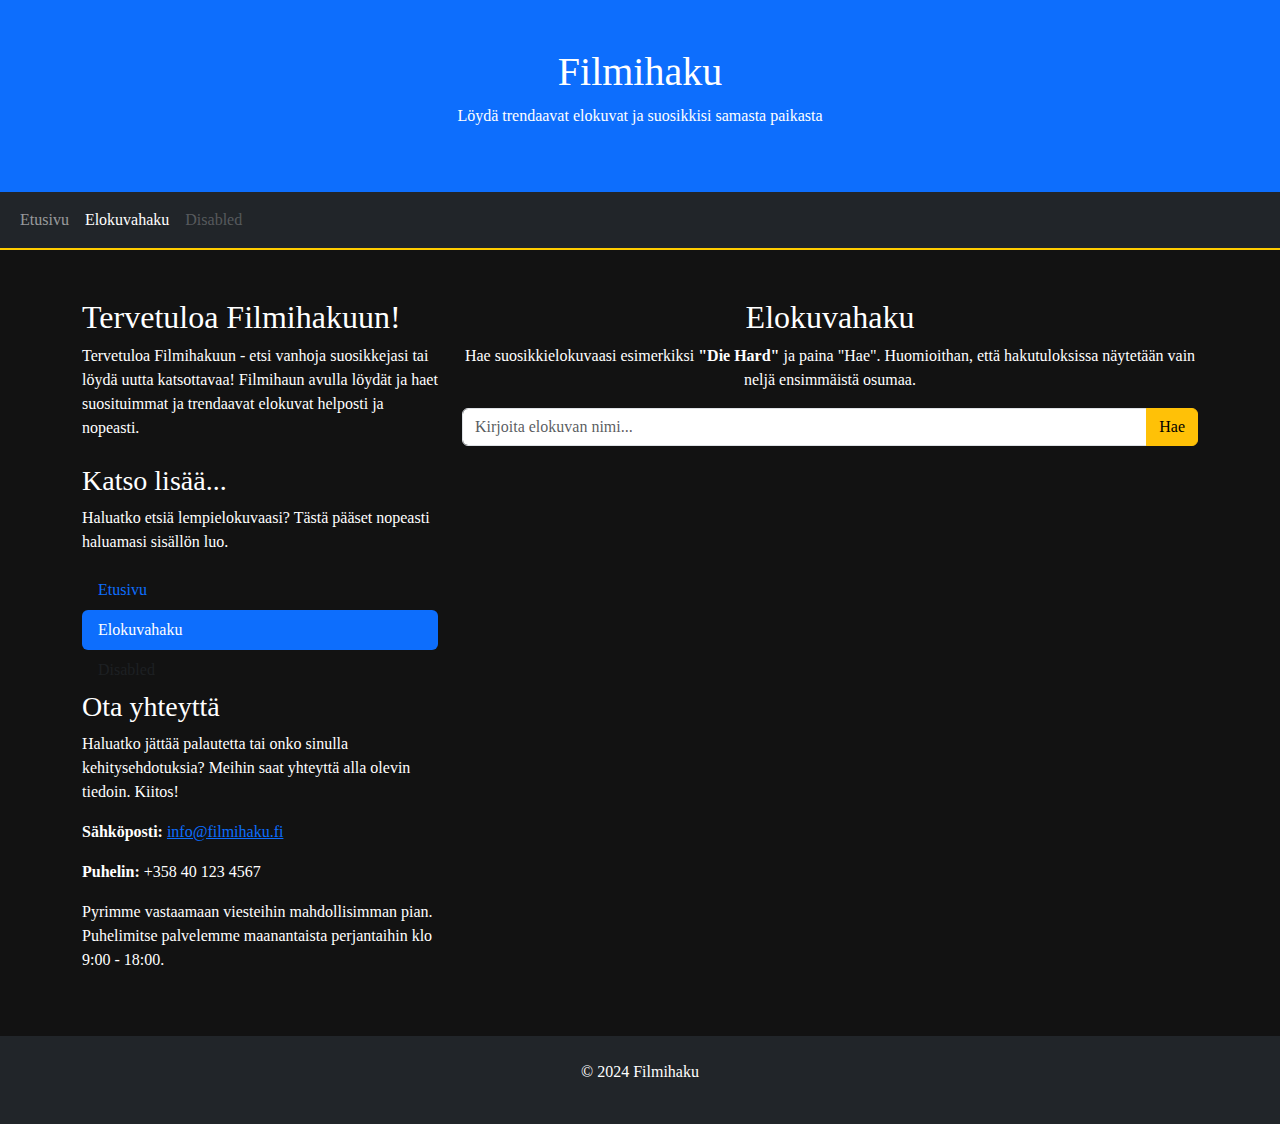
<file: elokuvahaku.html>
<!DOCTYPE html>
<html lang="fi">

<head>
    <!-- sivun otsikko -->
    <title>Filmihaku Bootstrap</title>
    <meta charset="utf-8">
    <meta name="viewport" content="width=device-width, initial-scale=1">

    <!-- bootstrapin css -->
    <link href="https://cdn.jsdelivr.net/npm/bootstrap@5.3.3/dist/css/bootstrap.min.css" rel="stylesheet">

    <!-- bootstrapin JS -->
    <script src="https://cdn.jsdelivr.net/npm/bootstrap@5.3.3/dist/js/bootstrap.bundle.min.js"></script>

    <!-- Oma css -->
    <link rel="stylesheet" href="styles.css">

    <!-- elokuvahaun JS -->
    <script src="elokuvahaku.js" defer></script>
</head>

<body>

    <!-- header -->
    <div class="p-5 bg-primary text-white text-center">
        <h1>Filmihaku</h1>
        <p>Löydä trendaavat elokuvat ja suosikkisi samasta paikasta</p>
    </div>

    <!-- navigaatio -->
    <nav class="navbar navbar-expand-sm bg-dark navbar-dark">
        <div class="container-fluid">
            <ul class="navbar-nav">
                <li class="nav-item">
                    <a class="nav-link" href="index.html">Etusivu</a>
                </li>
                <li class="nav-item">
                    <a class="nav-link active" href="elokuvahaku.html">Elokuvahaku</a>
                </li>
                <li class="nav-item">
                    <a class="nav-link disabled" href="#">Disabled</a> <!-- epäaktiivinen -->
                </li>
            </ul>
        </div>
    </nav>

    <!-- pääsisältö -->
    <div class="container mt-5">
        <div class="row">
          
            <!-- vas sarake -->
            <div class="col-sm-4">
                <h2>Tervetuloa Filmihakuun!</h2>
                <p>Tervetuloa Filmihakuun - etsi vanhoja suosikkejasi tai löydä uutta katsottavaa!
                    Filmihaun avulla löydät ja haet suosituimmat ja trendaavat elokuvat helposti ja nopeasti.
                </p>

                <h3 class="mt-4">Katso lisää...</h3>
                <p>Haluatko etsiä lempielokuvaasi? Tästä pääset nopeasti haluamasi sisällön luo.</p>

                <!-- navilista vas sarakkeessa -->
                <ul class="nav nav-pills flex-column">
                    <li class="nav-item">
                        <a class="nav-link" href="index.html">Etusivu</a>
                    </li>
                    <li class="nav-item">
                        <a class="nav-link active" href="elokuvahaku.html">Elokuvahaku</a>
                    </li>
                    <li class="nav-item">
                        <a class="nav-link disabled" href="#">Disabled</a>
                    </li>
                </ul>

                <!-- yhteystiedot -->
                <h3>Ota yhteyttä</h3>
                <p>Haluatko jättää palautetta tai onko sinulla kehitysehdotuksia? Meihin saat yhteyttä alla olevin tiedoin. Kiitos!</p>
                <p><strong>Sähköposti:</strong> <a href="mailto:info@filmihaku.fi">info@filmihaku.fi</a></p>
                <p><strong>Puhelin:</strong> +358 40 123 4567</p>
                <p>Pyrimme vastaamaan viesteihin mahdollisimman pian. Puhelimitse palvelemme maanantaista perjantaihin klo 9:00 - 18:00.</p>

                <!-- erotusviiva pienemmillä näytöillä -->
                <hr class="d-sm-none">
            </div>

            <!-- oik sarake: elokuvahaku -->
            <div class="col-sm-8">
                <h2 class="text-center text-white">Elokuvahaku</h2>
                <p class="text-center text-white">
                    Hae suosikkielokuvaasi esimerkiksi <strong>"Die Hard"</strong> ja paina "Hae".
                    Huomioithan, että hakutuloksissa näytetään vain neljä ensimmäistä osumaa.
                </p>

                <!-- hakukenttä ja hakupainike -->
                <div class="input-group mb-3">
                    <input type="text" id="searchInput" class="form-control" placeholder="Kirjoita elokuvan nimi...">
                    <button class="btn btn-warning" onclick="searchMovies()">Hae</button>
                </div>

                <!-- hakutulokset tulevat tähän -->
                <div id="movies" class="row mt-3"></div>
            </div>
        </div>
    </div>

    <!-- footer -->
    <div class="mt-5 p-4 bg-dark text-white text-center">
        <p>&copy; 2024 Filmihaku</p>
    </div>

</body>

</html>
</file>
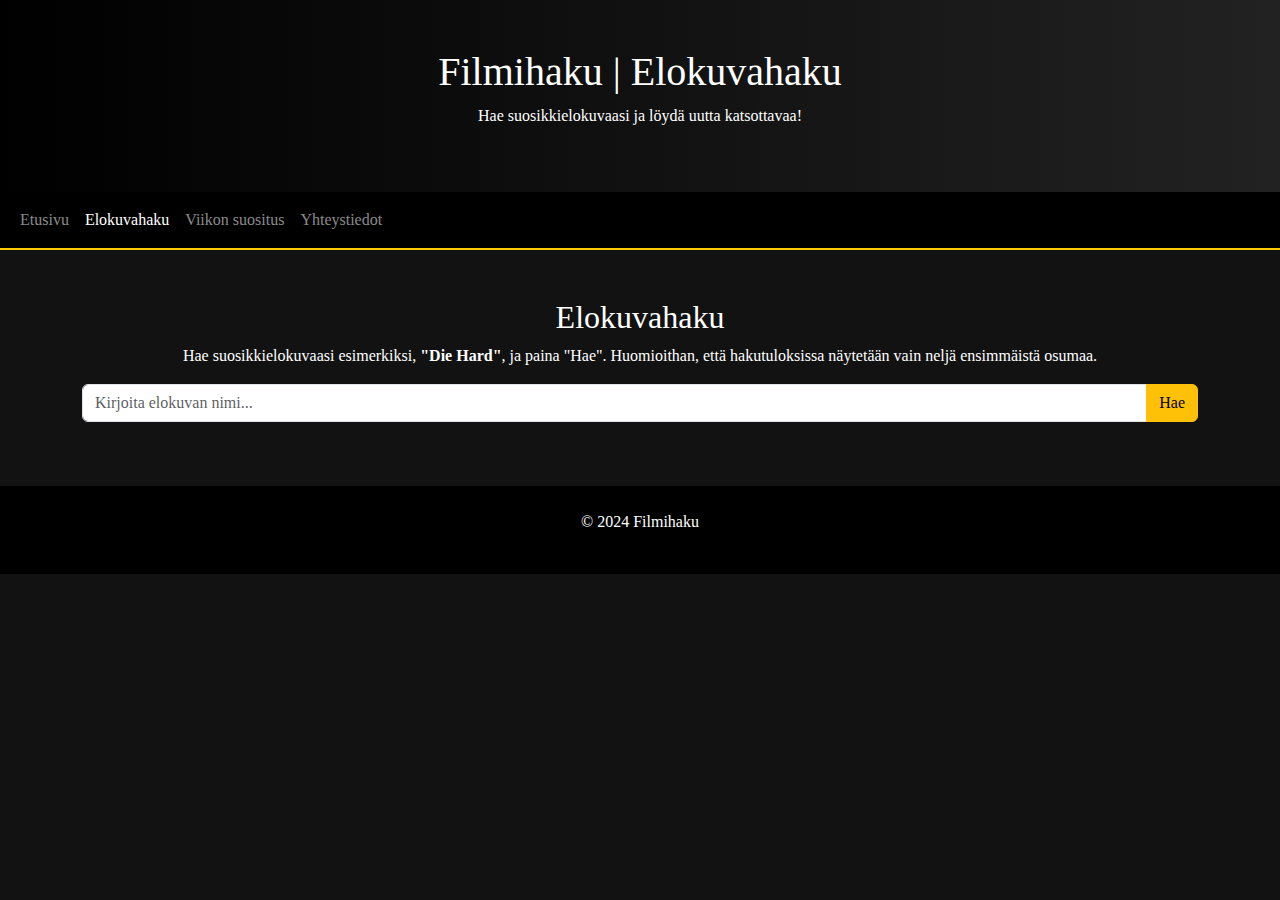
<file: elokuvat.html>
<!DOCTYPE html>
<html lang="fi">
<head>
  <meta charset="UTF-8">
  <meta name="viewport" content="width=device-width, initial-scale=1">
  <title>Elokuvahaku | Filmihaku</title>
  <link href="https://cdn.jsdelivr.net/npm/bootstrap@5.3.3/dist/css/bootstrap.min.css" rel="stylesheet">
  <link rel="stylesheet" href="styles.css">
  <script src="https://cdn.jsdelivr.net/npm/bootstrap@5.3.3/dist/js/bootstrap.bundle.min.js"></script>
  <script src="elokuvahaku.js"></script>  
</head>
<body>

<div class="p-5 text-white text-center header">
  <h1>Filmihaku | Elokuvahaku</h1>
  <p>Hae suosikkielokuvaasi ja löydä uutta katsottavaa!</p>
</div>

<nav class="navbar navbar-expand-sm navbar-dark bg-black">
  <div class="container-fluid">
    <ul class="navbar-nav">
      <li class="nav-item">
        <a class="nav-link" href="index.html">Etusivu</a>
      </li>
      <li class="nav-item">
        <a class="nav-link active" href="elokuvat.html">Elokuvahaku</a>
      </li>
      <li class="nav-item">
        <a class="nav-link" href="viikonsuositus.html">Viikon suositus</a>
      </li>
      <li class="nav-item">
        <a class="nav-link" href="#">Yhteystiedot</a>
      </li>
    </ul>
  </div>
</nav>

<div class="container mt-5">
    <h2 class="text-center text-white">Elokuvahaku</h2>
    <p class="text-center text-white">
      Hae suosikkielokuvaasi esimerkiksi, <strong>"Die Hard"</strong>, ja paina "Hae". 
      Huomioithan, että hakutuloksissa näytetään vain neljä ensimmäistä osumaa.
    </p>
    <div class="input-group mb-3">
      <input type="text" id="searchInput" class="form-control" placeholder="Kirjoita elokuvan nimi...">
      <button class="btn btn-warning" onclick="searchMovies()">Hae</button>
    </div>
    <div id="movies" class="row mt-3"></div>
  </div>
  

<div class="mt-5 p-4 footer">
  <p>&copy; 2024 Filmihaku</p>
</div>

</body>

</html>
</file>
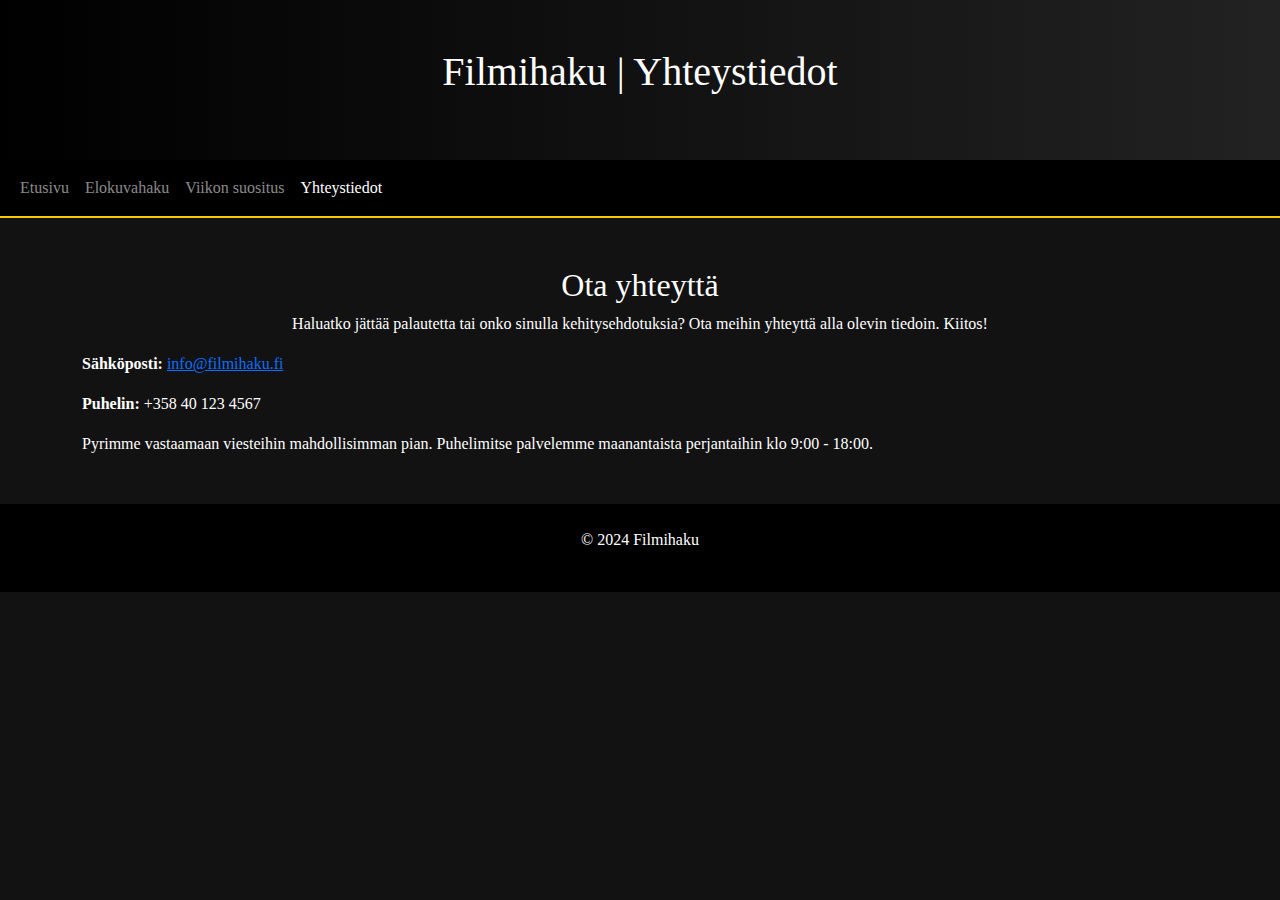
<file: yhteystiedot.html>
<!DOCTYPE html>
<html lang="fi">

<head>
    <meta charset="UTF-8">
    <meta name="viewport" content="width=device-width, initial-scale=1">
    <title>Yhteystiedot | Filmihaku</title>
    <link href="https://cdn.jsdelivr.net/npm/bootstrap@5.3.3/dist/css/bootstrap.min.css" rel="stylesheet">
    <link rel="stylesheet" href="styles.css">
    <script src="https://cdn.jsdelivr.net/npm/bootstrap@5.3.3/dist/js/bootstrap.bundle.min.js"></script>
</head>

<body>

    <div class="p-5 text-white text-center header">
        <h1>Filmihaku | Yhteystiedot</h1>
        <p></p>
    </div>

    <nav class="navbar navbar-expand-sm navbar-dark bg-black">
        <div class="container-fluid">
            <ul class="navbar-nav">
                <li class="nav-item">
                    <a class="nav-link" href="index.html">Etusivu</a>
                </li>
                <li class="nav-item">
                    <a class="nav-link" href="elokuvat.html">Elokuvahaku</a>
                </li>
                <li class="nav-item">
                    <a class="nav-link" href="viikonsuositus.html">Viikon suositus</a>
                </li>
                <li class="nav-item">
                    <a class="nav-link active" href="yhteystiedot.html">Yhteystiedot</a>
                </li>
            </ul>
        </div>
    </nav>

    <div class="container mt-5">
        <h2 class="text-center text-white">Ota yhteyttä</h2>
        <p class="text-center text-white">Haluatko jättää palautetta tai onko sinulla kehitysehdotuksia? Ota meihin yhteyttä alla olevin tiedoin. Kiitos!</p>
        <div class="contact-box">
            <p><strong>Sähköposti:</strong> <a href="mailto:info@filmihaku.fi">info@filmihaku.fi</a></p>
            <p><strong>Puhelin:</strong> +358 40 123 4567</p>
            <p>Pyrimme vastaamaan viesteihin mahdollisimman pian. Puhelimitse palvelemme maanantaista perjantaihin klo 9:00 - 18:00.</p>
        </div>
    </div>

    <div class="mt-5 p-4 footer">
        <p>&copy; 2024 Filmihaku</p>
    </div>

</body>
</html>
</file>
<file: styles.css>
/* Synkkä värimaailma ja hauska fontti */
body {
    background-color: #121212;
    color: white;
    font-family: 'Trebuchet MS', cursive; /* Lataa Google Fontsista tai muuta fontti */
}

/* Otsikkoalue */
.header {
    background: linear-gradient(to right, #000, #222);
    padding: 50px 0;
    text-align: center;
}

/* Navigaatiopalkki */
.navbar {
    border-bottom: 2px solid #ffcc00;
}

/* etusivun osiot erotteleva tyyliin sopiva viiva */
.separator {
    border-bottom: 2px solid #ffcc00;
    margin-bottom: 20px;
    padding-bottom: 10px;
}

/* Elokuvakortit */
.movie-card {
    background-color: #1e1e1e;
    color: white;
    border: none;
    box-shadow: 3px 3px 10px rgba(255, 255, 255, 0.1);
    transition: transform 0.3s ease-in-out;
}

.movie-card:hover {
    transform: scale(1.05);
}

/* Alatunniste */
.footer {
    background-color: #000;
    text-align: center;
    padding: 15px 0;
}
.weekly-movie-box {
    text-align: center;
    color: white;
    padding: 15px;
    background-color: rgba(0, 0, 0, 0.8);
    border-radius: 5px;
}
</file>
